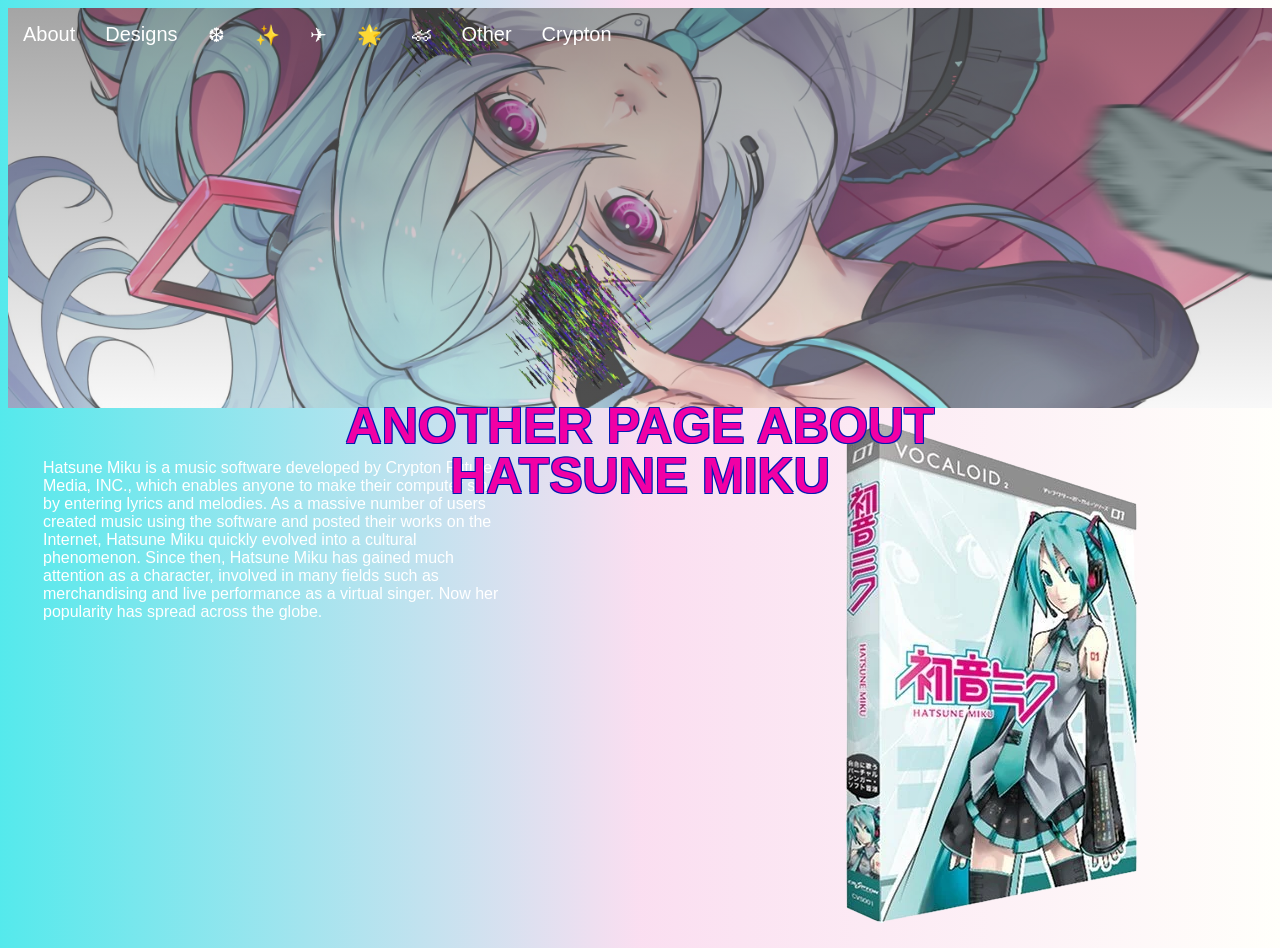
<file: index.html>
<!DOCTYPE html>

    <head>
        <meta charset="UTF-8">
        <meta name="viewport" content="width=device-width, initial-scale=1.0">
        <title>Miku My Beloved</title>
        <link rel="stylesheet" href="miku-styling.css">
    </head>
    
    <body> 
        <nav class="navbar">
                <ul>
                    <li><a href="index.html">About</a></li>
                    <li><a href="Designs.html">Designs</a></li>
                    <li><a href="SnowMiku.html">&#10054</a></li>
                    <li><a href="MagicalM.html">&#10024</a></li>
                    <li><a href="Expo.html">&#9992</a></li>
                    <li><a href="stars.html">&#127775</a></li>
                    <li><a href="racing.html">&#127950</a></li>
                    <li><a href="other.html">Other</a></li>
                    <li><a href="https://ec.crypton.co.jp/pages/prod/virtualsinger/cv01_us">Crypton</a></li>
                </ul>
            </nav>
        <main>
            <div class="hero-image">
                <div class="hero-text">
                    <h1> Another Page About Hatsune Miku</h1>
                </div>
            </div>

            

            
            

            <img class="wrap-left" src="images/cfm_box.webp" alt="box" width="500px" height="auto">
            <div class="headerstyle1">
                <p> Hatsune Miku is a music software developed by Crypton Future Media, INC., 
                    which enables anyone to make their computer sing by entering lyrics and melodies. 
                    As a massive number of users created music using the software and posted their works on the Internet, 
                    Hatsune Miku quickly evolved into a cultural phenomenon. 
                    Since then, Hatsune Miku has gained much attention as a character, 
                    involved in many fields such as merchandising and live performance as a virtual singer. 
                    Now her popularity has spread across the globe.</p>
            </div>
            <div>
            </div>
        </main>
    </body>
</file>
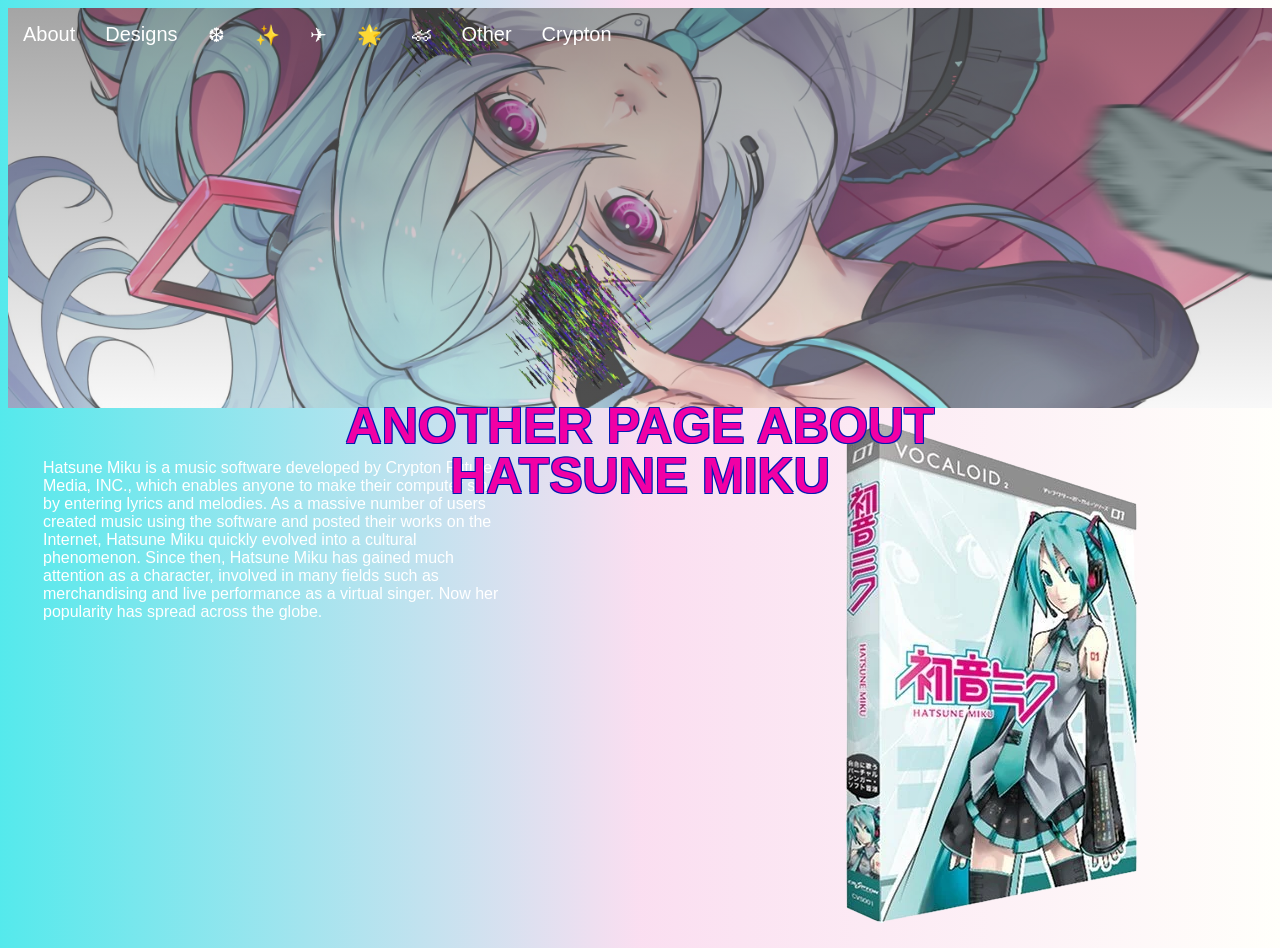
<file: About.html>
<!DOCTYPE html>

    <head>
        <meta charset="UTF-8">
        <meta name="viewport" content="width=device-width, initial-scale=1.0">
        <title>Miku My Beloved</title>
        <link rel="stylesheet" href="miku-styling.css">
    </head>
    
    <body> 
        <nav class="navbar">
                <ul>
                    <li><a href="About.html">About</a></li>
                    <li><a href="Designs.html">Designs</a></li>
                    <li><a href="SnowMiku.html">&#10054</a></li>
                    <li><a href="MagicalM.html">&#10024</a></li>
                    <li><a href="Expo.html">&#9992</a></li>
                    <li><a href="stars.html">&#127775</a></li>
                    <li><a href="racing.html">&#127950</a></li>
                    <li><a href="other.html">Other</a></li>
                    <li><a href="https://ec.crypton.co.jp/pages/prod/virtualsinger/cv01_us">Crypton</a></li>
                </ul>
            </nav>
        <main>
            <div class="hero-image">
                <div class="hero-text">
                    <h1> Another Page About Hatsune Miku</h1>
                </div>
            </div>

            

            
            

            <img class="wrap-left" src="images/cfm_box.webp" alt="box" width="500px" height="auto">
            <div class="headerstyle1">
                <p> Hatsune Miku is a music software developed by Crypton Future Media, INC., 
                    which enables anyone to make their computer sing by entering lyrics and melodies. 
                    As a massive number of users created music using the software and posted their works on the Internet, 
                    Hatsune Miku quickly evolved into a cultural phenomenon. 
                    Since then, Hatsune Miku has gained much attention as a character, 
                    involved in many fields such as merchandising and live performance as a virtual singer. 
                    Now her popularity has spread across the globe.</p>
            </div>
            <div>
            </div>
        </main>
    </body>
</file>
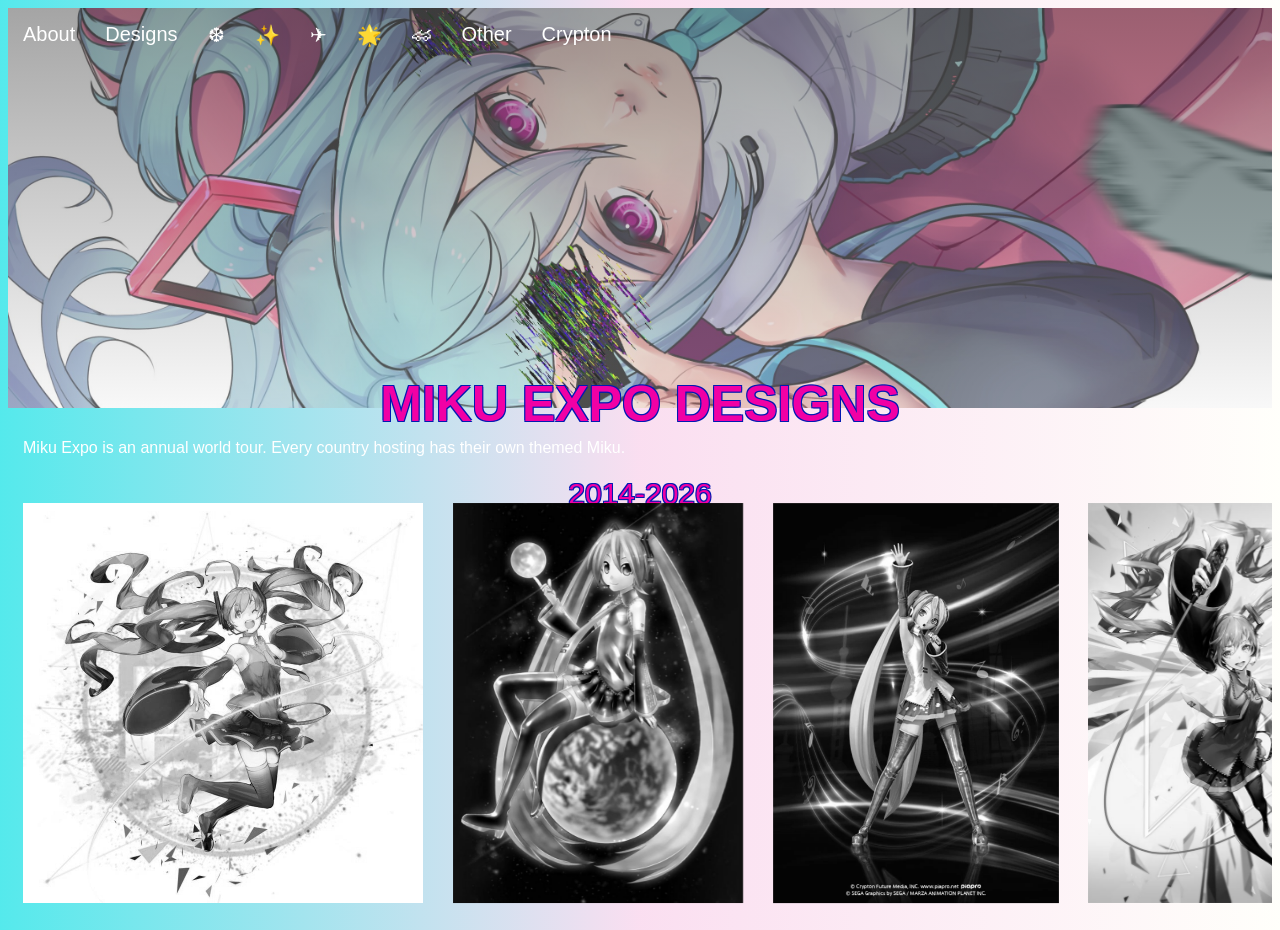
<file: Expo.html>
<!DOCTYPE html>

    <head>
        <meta charset="UTF-8">
        <meta name="viewport" content="width=device-width, initial-scale=1.0">
        <title>Miku My Beloved</title>
        <link rel="stylesheet" href="miku-styling.css">
    </head>
    
    <body> 
        <nav class="navbar">
                <ul>
                    <li><a href="index.html">About</a></li>
                    <li><a href="Designs.html">Designs</a></li>
                    <li><a href="SnowMiku.html">&#10054</a></li>
                    <li><a href="MagicalM.html">&#10024</a></li>
                    <li><a href="Expo.html">&#9992</a></li>
                    <li><a href="stars.html">&#127775</a></li>
                    <li><a href="racing.html">&#127950</a></li>
                    <li><a href="other.html">Other</a></li>
                    <li><a href="https://ec.crypton.co.jp/pages/prod/virtualsinger/cv01_us">Crypton</a></li>
                </ul>
            </nav>
        <main>
            <div class="hero-image">
                <div class="hero-text">
                    <h1>Miku Expo Designs</h1>
                    <p>2014-2026</p>
                </div>
            </div>

            

           

            <p>Miku Expo is an annual world tour. Every country hosting has their own themed Miku.</p>

            <div class="scroll-container">
                <figure class="image-container caption-effect">
            <img src="images/mex/mex_2014.jpg" alt="mex 2014" class="interactive-element">
                <figcaption class="caption">2014, USA, </figcaption>
                </figure>
                <figure class="image-container caption-effect">
            <img src="images/mex/mex_indo_2014.jpg" alt="mex indonnesia 2014" class="interactive-element">
                <figcaption class="caption">2014, Indonnesia, illustrated by KEI</figcaption>
                </figure>
                <figure class="image-container caption-effect">
            <img src="images/mex/mex_2015.webp" alt="mex 2015" class="interactive-element">
                <figcaption class="caption">2015, Shanghai, China</figcaption>
                </figure>
                <figure class="image-container caption-effect">
            <img src="images/mex/mex_2016.jpg" alt="mex 2016" class="interactive-element">
                <figcaption class="caption">2016, North America, illustrated by Neco</figcaption>
                </figure>
                <figure class="image-container caption-effect">
            <img src="images/mex/mex_taiwan_2016.jpg" alt="taiwan 2016" class="interactive-element">
                <figcaption class="caption">2016, Taiwan, illustrated by BEEK</figcaption>
                </figure>
                <figure class="image-container caption-effect">
            <img src="images/mex/mex_china_2016.jpg" alt="mex china 2016" class="interactive-element">
                <figcaption class="caption">2016, China, illustrated by Saberii</figcaption>
                </figure>
                <figure class="image-container caption-effect">
            <img src="images/mex/mex_2017.jpg" alt="mex 2017" class="interactive-element">
                <figcaption class="caption">2017, Malaysia, illustrated by FeiGiap</figcaption>
                </figure>
                <figure class="image-container caption-effect">
            <img src="images/mex/mex_us_2018.webp" alt="mex usa 2018" class="interactive-element">
                <figcaption class="caption">2018, North America, illustrated by JohnSu</figcaption>
                </figure>
                <figure class="image-container caption-effect">
            <img src="images/mex/mex_taiwon_2019.jpg" alt="mex taiwan 2019" class="interactive-element">
                <figcaption class="caption">2019, Taiwan, illustrated by Ordan</figcaption>
                </figure>
                <figure class="image-container caption-effect">
            <img src="images/mex/mex_us_2020.jpg" alt="mex 2020" class="interactive-element">
                <figcaption class="caption">2020, North America, art by Watase Syino</figcaption>
                </figure>
                <figure class="image-container caption-effect">
            <img src="images/mex/mex_eu_2020.jpg" alt="mex 2020 eu" class="interactive-element">
                <figcaption class="caption">2020, Europe, illustrated by POKIMari</figcaption>
                </figure>
                <figure class="image-container caption-effect">
            <img src="images/mex/mex_2021.webp" alt="mex 2021" class="interactive-element">
                <figcaption class="caption">2021, Online, illustrated by Ryota</figcaption>
                </figure>
                <figure class="image-container caption-effect">
            <img src="images/mex/mex_2022.webp" alt="mex 2022" class="interactive-element">
                <figcaption class="caption">2022, Online, illustrated by Zambiie</figcaption>
                </figure>
                <figure class="image-container caption-effect">
            <img src="images/mex/mex_2023.webp" alt="mex 2023" class="interactive-element">
                <figcaption class="caption">2023, VR experience, illustrated by Bukurote</figcaption>
                </figure>
                <figure class="image-container caption-effect">
            <img src="images/mex/mex_us_2024.webp" alt="mex us 2024" class="interactive-element">
                <figcaption class="caption">2024, North America, illustrated by HataHiro</figcaption>
                </figure>
                <figure class="image-container caption-effect">
            <img src="images/mex/mex_eu_2024.webp" alt="mex eu 2024" class="interactive-element">
                <figcaption class="caption">2024, Europe, illustrated by Zain</figcaption>
                </figure>
                <figure class="image-container caption-effect">
            <img src="images/mex/mex_aus_2024.webp" alt="mex aus 2024" class="interactive-element">
                <figcaption class="caption">2024, Australia, illustrated by Namie</figcaption>
                </figure>
                <figure class="image-container caption-effect">
            <img src="images/mex/mex_10_anni_2024.jpg" alt="mex anni" class="interactive-element">
                <figcaption class="caption">2024, 10th anniversary promo art, illustrated by Iwato</figcaption>
                </figure>
                <figure class="image-container caption-effect">
            <img src="images/mex/mex_asia_2025.webp" alt="mex asia 2025" class="interactive-element">
                <figcaption class="caption">2025, Asia, illustrated by Ritao</figcaption>
                </figure>
                <figure class="image-container caption-effect">
            <img src="images/mex/mex_2026.webp" alt="mex 2026" class="interactive-element">
                <figcaption class="caption">2026, North America, illustrated by Yon</figcaption>
                </figure>
                <figure class="image-container caption-effect">
            <img src="images/mex/mex_eu_2026.webp" alt="mex mex_eu_2026" class="interactive-element">
                <figcaption class="caption">2026, Europe, illustrated by Suzunosuke</figcaption>
                </figure>
            </div>
        </main>
    </body>
</file>
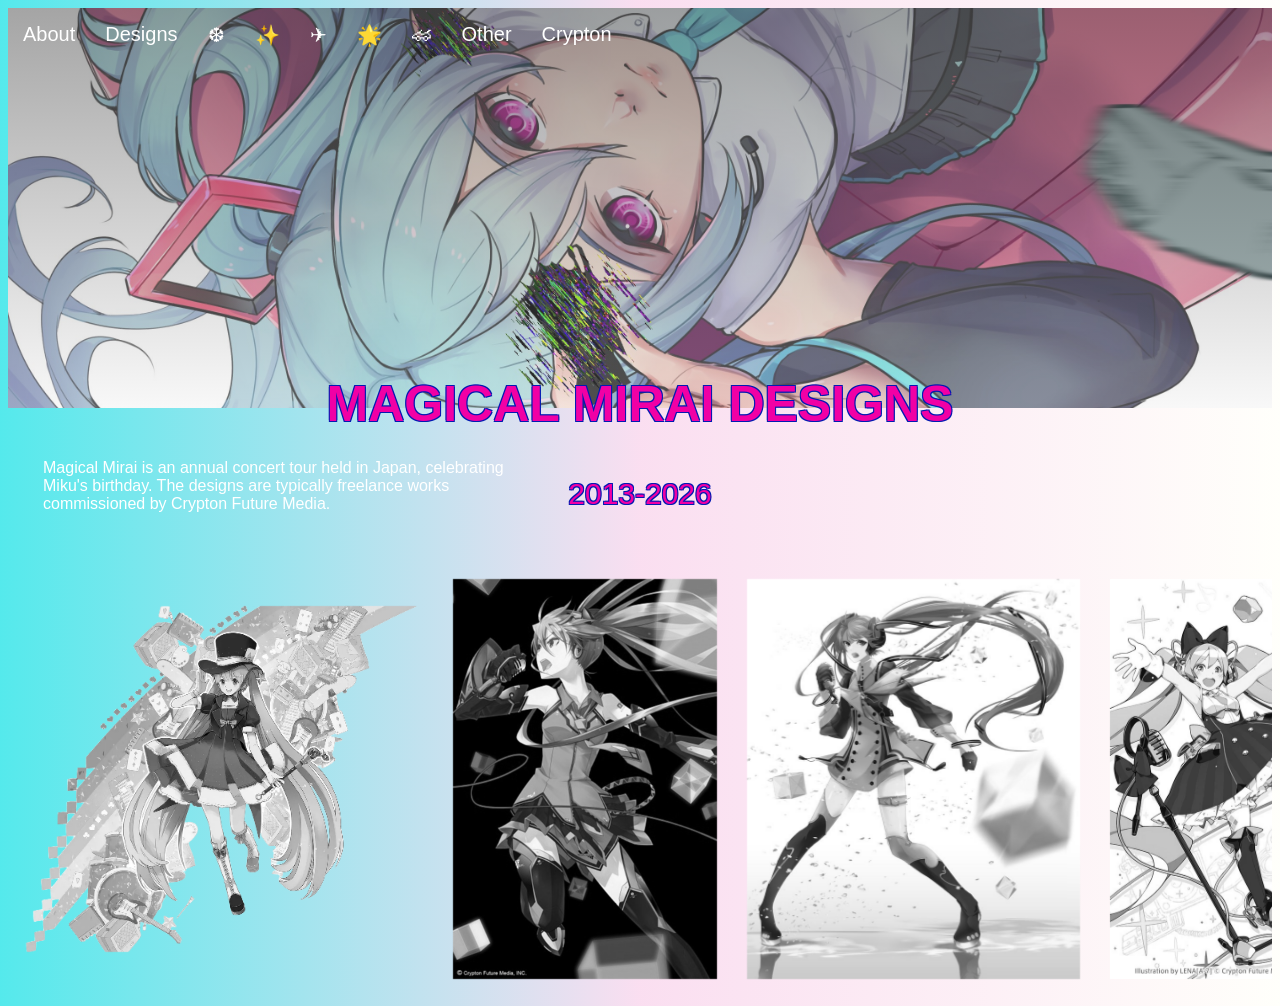
<file: MagicalM.html>
<!DOCTYPE html>

    <head>
        <meta charset="UTF-8">
        <meta name="viewport" content="width=device-width, initial-scale=1.0">
        <title>Miku My Beloved</title>
        <link rel="stylesheet" href="miku-styling.css">
    </head>
    
    <body> 
        <nav class="navbar">
                <ul>
                    <li><a href="index.html">About</a></li>
                    <li><a href="Designs.html">Designs</a></li>
                    <li><a href="SnowMiku.html">&#10054</a></li>
                    <li><a href="MagicalM.html">&#10024</a></li>
                    <li><a href="Expo.html">&#9992</a></li>
                    <li><a href="stars.html">&#127775</a></li>
                    <li><a href="racing.html">&#127950</a></li>
                    <li><a href="other.html">Other</a></li>
                    <li><a href="https://ec.crypton.co.jp/pages/prod/virtualsinger/cv01_us">Crypton</a></li>
                </ul>
            </nav>
        <main>
            <div class="hero-image">
                <div class="hero-text">
                    <h1>Magical Mirai Designs</h1>
                    <p>2013-2026</p>
                </div>
            </div>

            

            
          
            <div class="headerstyle1">

                <p>Magical Mirai is an annual concert tour held in Japan, celebrating Miku's birthday.
                    The designs are typically freelance works commissioned by Crypton Future Media.
                </p>  
            </div>
            <div class="scroll-container">
                <figure class="image-container caption-effect">
            <img src="images/magical mirai/mm_2013.webp" alt="mm 2013" class="interactive-element">
                <figcaption class="caption">2013, designed by CHRIS</figcaption>
                </figure>
                <figure class="image-container caption-effect">
            <img src="images/magical mirai/mm_2014.jpg" alt="mm 2014" class="interactive-element">
                <figcaption class="caption">2014, designed by monq</figcaption>
                </figure>
                <figure class="image-container caption-effect">
            <img src="images/magical mirai/mm_2015.jpg" alt="mm 2015" class="interactive-element">
                <figcaption class="caption">2015, designed by hoshima and shikimi</figcaption>
                </figure>
                <figure class="image-container caption-effect">
            <img src="images/magical mirai/mm_2016.webp" alt="mm 2016" class="interactive-element">
                <figcaption class="caption">2016, designed by LENA-A7</figcaption>
                </figure>
                <figure class="image-container caption-effect">
            <img src="images/magical mirai/mm_2017.webp" alt="mm 2017" class="interactive-element">
                <figcaption class="caption">2017, designed by iXima</figcaption>
                </figure>
                <figure class="image-container caption-effect">
            <img src="images/magical mirai/mm_2018.png" alt="mm 2018" class="interactive-element">
                <figcaption class="caption">2018, designed by Mika Pikazo</figcaption>
                </figure>
                <figure class="image-container caption-effect">
            <img src="images/magical mirai/mm_2019.jpg" alt="mm 2019" class="interactive-element">
                <figcaption class="caption">2019, designed by ni02</figcaption>
                </figure>
                <figure class="image-container caption-effect">
            <img src="images/magical mirai/mm_2020.webp" alt="mm 2020" class="interactive-element">
                <figcaption class="caption">2020, designed by Fuzichoko</figcaption>
                </figure>
                <figure class="image-container caption-effect">
            <img src="images/magical mirai/mm_2021.jpg" alt="mm 2021" class="interactive-element">
                <figcaption class="caption">2021, designed by left</figcaption>
                </figure>
                <figure class="image-container caption-effect">
            <img src="images/magical mirai/mm_2022.jpg" alt="mm 2022" class="interactive-element">
                <figcaption class="caption">2022, designed by KEI</figcaption>
                </figure>
                <figure class="image-container caption-effect">
            <img src="images/magical mirai/mm_2023.webp" alt="mm 2023" class="interactive-element">
                <figcaption class="caption">2023, designed by LAM</figcaption>
                </figure>
                <figure class="image-container caption-effect">
            <img src="images/magical mirai/mm_2024.webp" alt="mm 2024" class="interactive-element">
                <figcaption class="caption">2024, designed by Tama</figcaption>
                </figure>
                <figure class="image-container caption-effect">
            <img src="images/magical mirai/mm_2025.webp" alt="mm 2025" class="interactive-element">
                <figcaption class="caption">2025, designed by Tiv</figcaption>
                </figure>
                <figure class="image-container caption-effect">
            <img src="images/magical mirai/mm_2026.webp" alt="mm 2026" class="interactive-element">
                <figcaption class="caption">2026, designed by Wata</figcaption>
                </figure>
            </div>


        </main>
    </body>
</file>
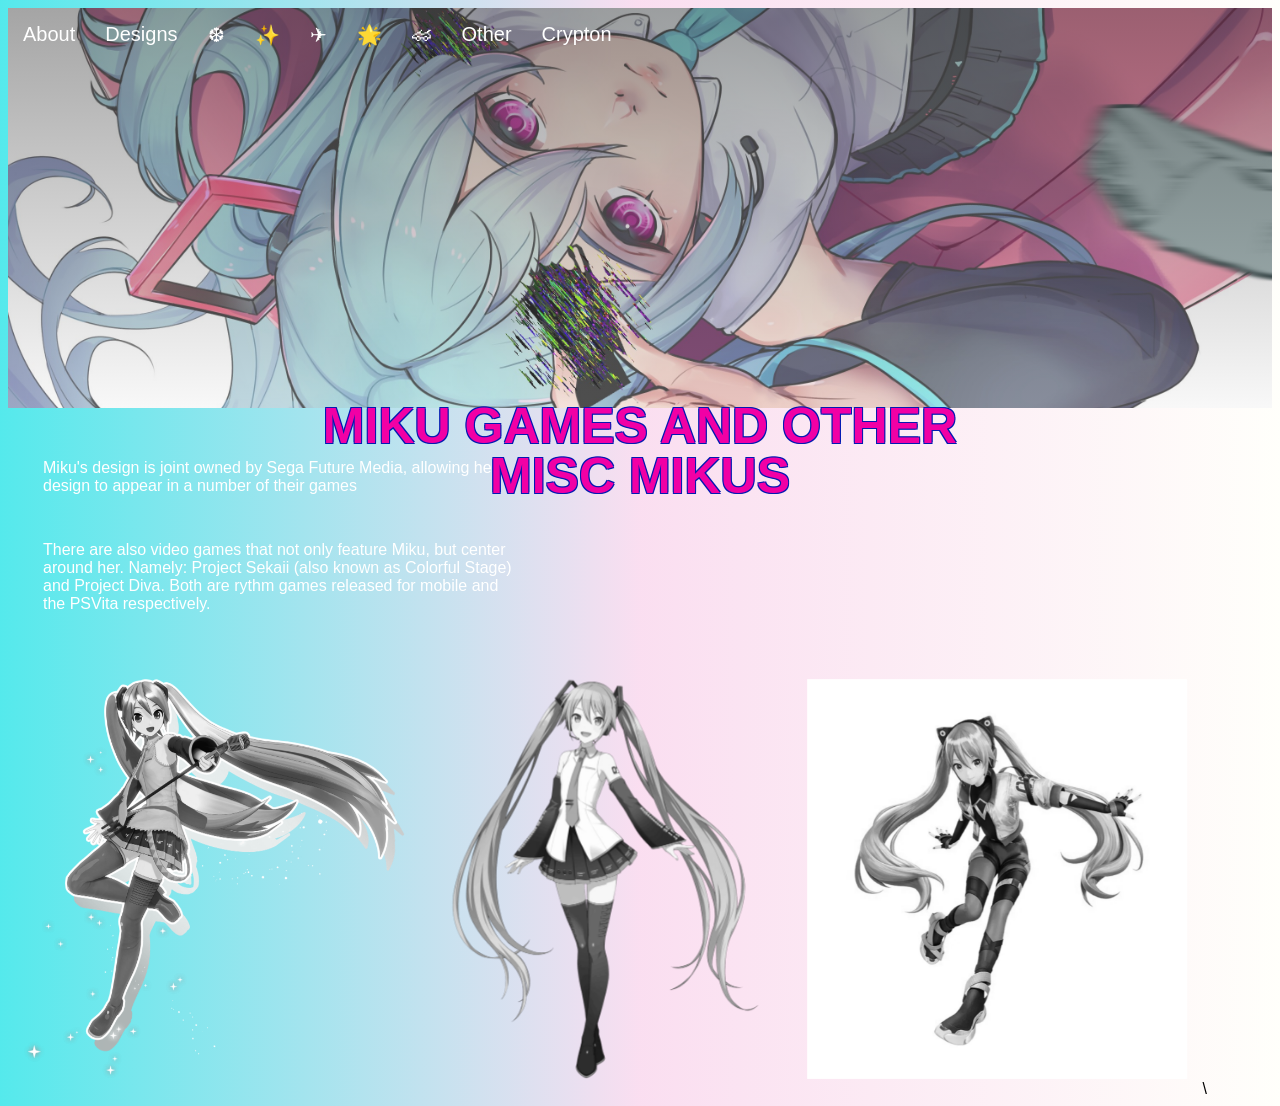
<file: other.html>
<!DOCTYPE html>

    <head>
        <meta charset="UTF-8">
        <meta name="viewport" content="width=device-width, initial-scale=1.0">
        <title>Miku My Beloved</title>
        <link rel="stylesheet" href="miku-styling.css">
    </head>
    
    <body> 
        <nav class="navbar">
                <ul>
                    <li><a href="index.html">About</a></li>
                    <li><a href="Designs.html">Designs</a></li>
                    <li><a href="SnowMiku.html">&#10054</a></li>
                    <li><a href="MagicalM.html">&#10024</a></li>
                    <li><a href="Expo.html">&#9992</a></li>
                    <li><a href="stars.html">&#127775</a></li>
                    <li><a href="racing.html">&#127950</a></li>
                    <li><a href="other.html">Other</a></li>
                    <li><a href="https://ec.crypton.co.jp/pages/prod/virtualsinger/cv01_us">Crypton</a></li>
                </ul>
            </nav>
        <main>
            <div class="hero-image">
                <div class="hero-text">
                    <h1>Miku Games and Other Misc Mikus</h1>
                </div>
            </div>

            

            
            
             <div class="headerstyle1">

            <p>Miku's design is joint owned by Sega Future Media, allowing her design to appear in a number of their games</p>
            <p>There are also video games that not only feature Miku, but center around her. Namely: 
                Project Sekaii (also known as Colorful Stage) and Project Diva. Both are rythm games released
                for mobile and the PSVita respectively.
            </p>
            </div>
            <div class="scroll-container">
                <figure class="image-container caption-effect">
            <img src="images/prjk_diva.webp" alt="1" class="interactive-element">
                <figcaption class="caption">project diva model</figcaption>
                </figure>
                <figure class="image-container caption-effect">
            <img src="images/prjk_sk.webp" alt="2" class="interactive-element">
                <figcaption class="caption">project sekaii:colorful stage</figcaption>
                </figure>
                <figure class="image-container caption-effect">
            <img src="images/sonic_racers.webp" alt="1" class="interactive-element">
                <figcaption class="caption">sonic racers</figcaption>
                </figure>
                <figure class="image-container caption-effect">\
            <img src="images/sakura.webp" alt="sakura" class="interactive-element">
                <figcaption class="caption">Sakura Miku, created by CFM</figcaption>
                </figure>
            </div>


        </main>
    </body>
</file>
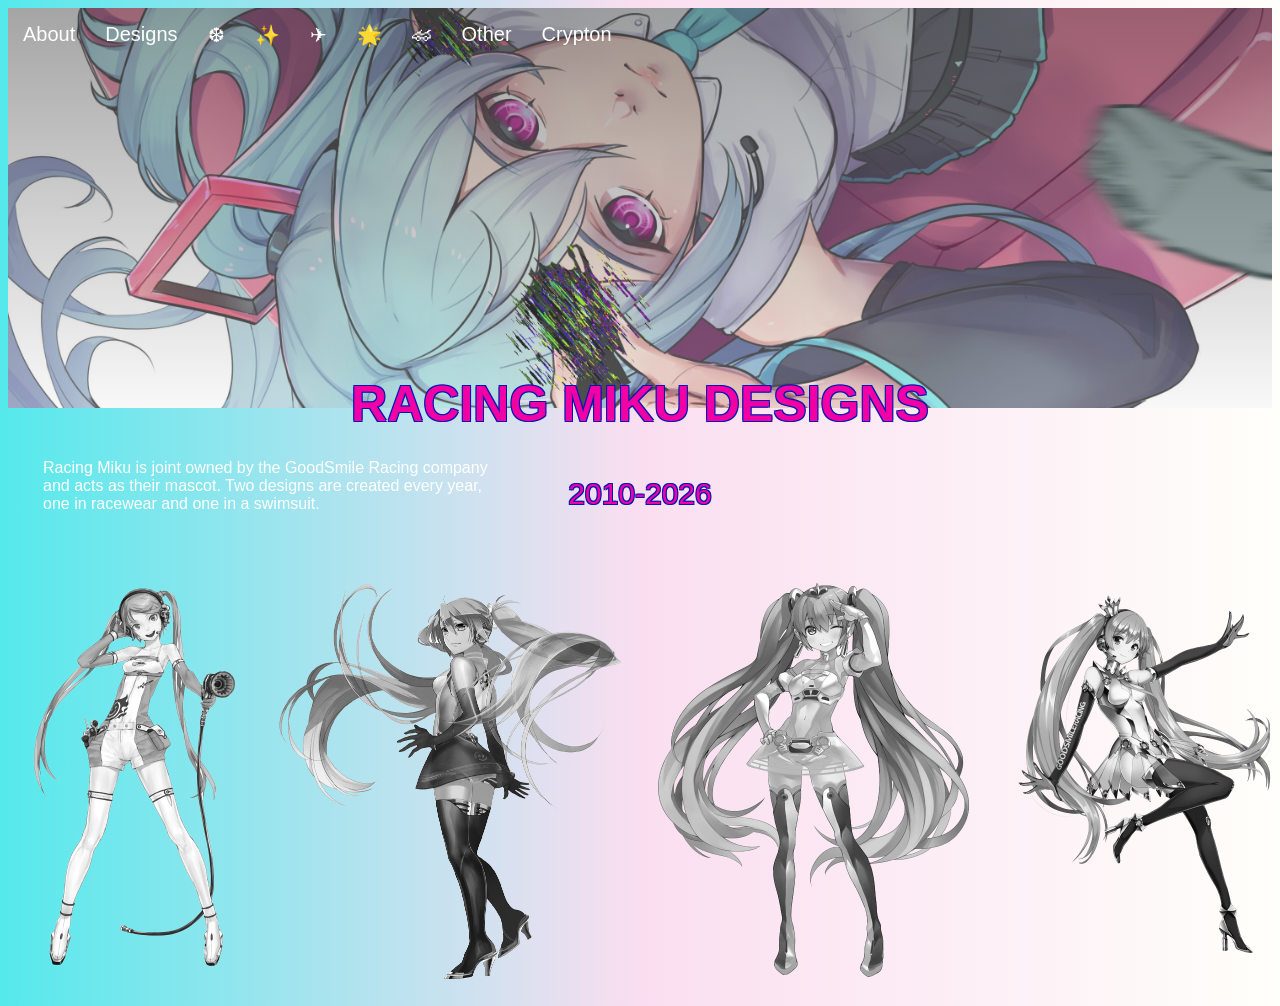
<file: racing.html>
<!DOCTYPE html>

    <head>
        <meta charset="UTF-8">
        <meta name="viewport" content="width=device-width, initial-scale=1.0">
        <title>Miku My Beloved</title>
        <link rel="stylesheet" href="miku-styling.css">
    </head>
    
    <body> 
        <nav class="navbar">
                <ul>
                    <li><a href="index.html">About</a></li>
                    <li><a href="Designs.html">Designs</a></li>
                    <li><a href="SnowMiku.html">&#10054</a></li>
                    <li><a href="MagicalM.html">&#10024</a></li>
                    <li><a href="Expo.html">&#9992</a></li>
                    <li><a href="stars.html">&#127775</a></li>
                    <li><a href="racing.html">&#127950</a></li>
                    <li><a href="other.html">Other</a></li>
                    <li><a href="https://ec.crypton.co.jp/pages/prod/virtualsinger/cv01_us">Crypton</a></li>
                </ul>
            </nav>
        <main>
            <div class="hero-image">
                <div class="hero-text">
                    <h1>Racing Miku Designs</h1>
                    <p>2010-2026</p>
                </div>
            </div>

            

            
            

            <div class="headerstyle1">
                <p>Racing Miku is joint owned by the GoodSmile Racing company and acts as their mascot. Two designs are created every year, one in racewear and one in a swimsuit.
                </p>
            </div>
            <div class="scroll-container">
                <figure class="image-container caption-effect">
            <img src="images/racing/r_2010.png" alt="r 2010" class="interactive-element">
                <figcaption class="caption">
                    <a href="https://www.goodsmileracing.com/en/racingmiku2010/">2010, art by redjuice</a>
                </figcaption>
                </figure>
                <figure class="image-container caption-effect">
            <img src="images/racing/r_2011.png" alt="r 2011" class="interactive-element">
                <figcaption class="caption">
                    <a href="https://www.goodsmileracing.com/en/racingmiku2011/">2011, art by Yuichi Murakami</a>
                </figcaption>
                </figure>
                <figure class="image-container caption-effect">
            <img src="images/racing/r_2012.png" alt="r 2012" class="interactive-element">
                <figcaption class="caption">
                    <a href="https://www.goodsmileracing.com/en/racingmiku2012/">2012, art by Gan</a>
                </figcaption>
                </figure>
                <figure class="image-container caption-effect">
            <img src="images/racing/r_2013.png" alt="r 2013" class="interactive-element">
                <figcaption class="caption">
                    <a href="https://www.goodsmileracing.com/en/racingmiku2013/">2013, art by saitom</a>
                </figcaption>
                </figure>
                <figure class="image-container caption-effect">
            <img src="images/racing/r_2014.png" alt="r 2014" class="interactive-element">
                <figcaption class="caption">
                    <a href="https://www.goodsmileracing.com/en/racingmiku2014/">2014, art by Oguchi</a>
                </figcaption>
                </figure>
                <figure class="image-container caption-effect">
            <img src="images/racing/r_2015.png" alt="r 2015" class="interactive-element">
                <figcaption class="caption">
                    <a href="https://www.goodsmileracing.com/en/racingmiku2015/">2015, art by Taiki</a>
                </figcaption>
                </figure>
                <figure class="image-container caption-effect">
            <img src="images/racing/r_2016.png" alt="r 2016" class="interactive-element">
                <figcaption class="caption">
                    <a href="https://www.goodsmileracing.com/en/racingmiku2016/">2016, art by Mai Yoneyama</a>
                </figcaption>
                </figure>
                <figure class="image-container caption-effect">
            <img src="images/racing/r_2017.png" alt="r 2017" class="interactive-element">
                <figcaption class="caption">
                    <a href="https://www.goodsmileracing.com/en/racingmiku2017/">2017, art by Tony</a>
                </figcaption>
                </figure>
                <figure class="image-container caption-effect">
            <img src="images/racing/r_2018.png" alt="r 2018" class="interactive-element">
                <figcaption class="caption">
                    <a href="https://www.goodsmileracing.com/en/racingmiku2018/">2018, art by Hiro Kanzaki</a>
                </figcaption>
                </figure>
                <figure class="image-container caption-effect">
            <img src="images/racing/r_2019.png" alt="r 2019" class="interactive-element">
                <figcaption class="caption">
                    <a href="https://www.goodsmileracing.com/en/racingmiku2019/">2019, art by AnninDoufu</a>
                </figcaption>
                </figure>
                <figure class="image-container caption-effect">
            <img src="images/racing/r_2020.png" alt="r 2020" class="interactive-element">
                <figcaption class="caption">
                    <a href="https://www.goodsmileracing.com/en/racingmiku2020/">2020, art by LEN[A-7]</a>
                </figcaption>
                </figure>
                <figure class="image-container caption-effect">
            <img src="images/racing/r_2021.png" alt="r 2021" class="interactive-element">
                <figcaption class="caption">
                    <a href="https://www.goodsmileracing.com/en/racingmiku2021/">2021, art by En Morikura</a>
                </figcaption>
                </figure>
                <figure class="image-container caption-effect">
            <img src="images/racing/r_2022.png" alt="r 2022" class="interactive-element">
                <figcaption class="caption">
                    <a href="https://www.goodsmileracing.com/en/racingmiku2022/">2022, art by neco</a>
                </figcaption>
                </figure>
                <figure class="image-container caption-effect">
            <img src="images/racing/r_2023.png" alt="r 2023" class="interactive-element">
                <figcaption class="caption">
                    <a href="https://www.goodsmileracing.com/en/racingmiku2023/">2023, art by ToriDamamono</a>
                </figcaption>
                </figure>
                <figure class="image-container caption-effect">
            <img src="images/racing/r_2024.png" alt="r 2024" class="interactive-element">
                <figcaption class="caption">
                    <a href="https://www.goodsmileracing.com/en/racingmiku2024/">2024, art by Mogumo</a>
                </figcaption>
                </figure>
                <figure class="image-container caption-effect">
            <img src="images/racing/r_2025.png" alt="r 2025" class="interactive-element">
                <figcaption class="caption">
                    <a href="https://www.goodsmileracing.com/en/racingmiku2025/">2025, art by KEI MOCHIZUKI</a>
                </figcaption>
                </figure>
                <figure class="image-container caption-effect">
            <img src="images/racing/r_2026.png" alt="r 2026" class="interactive-element">
                <figcaption class="caption">
                    <a href="https://www.goodsmileracing.com/en/racingmiku2026/">2026, art by Kuroboshi Kouhaku</a>
                </figcaption>
                </figure>
            </div>


        </main>
    </body>
</file>
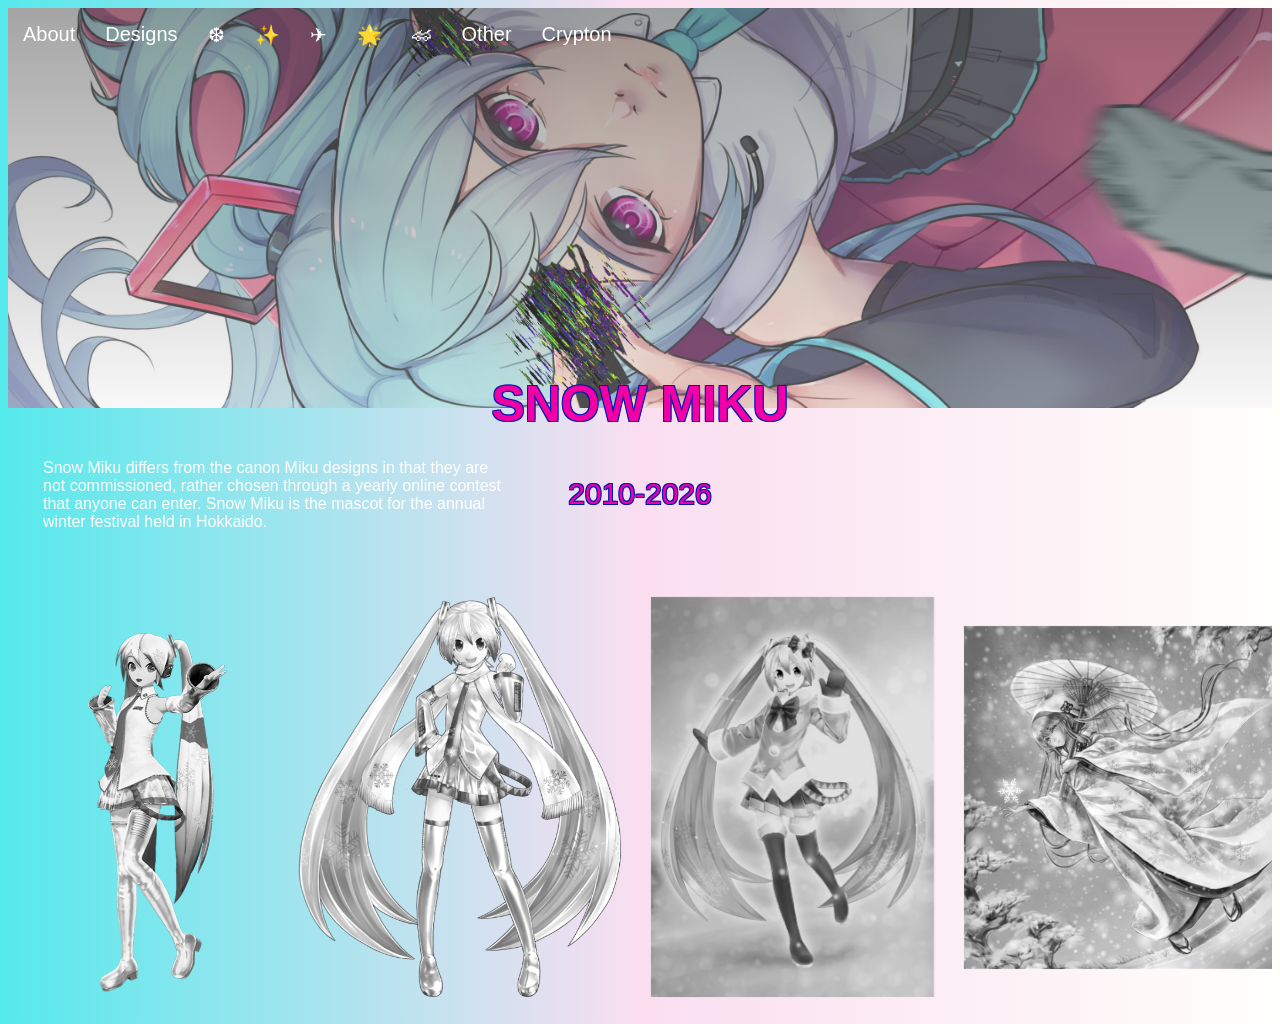
<file: SnowMiku.html>
<!DOCTYPE html>

    <head>
        <meta charset="UTF-8">
        <meta name="viewport" content="width=device-width, initial-scale=1.0">
        <title>Miku My Beloved</title>
        <link rel="stylesheet" href="miku-styling.css">
    </head>
    
    <body> 
        <nav class="navbar">
                <ul>
                    <li><a href="index.html">About</a></li>
                    <li><a href="Designs.html">Designs</a></li>
                    <li><a href="SnowMiku.html">&#10054</a></li>
                    <li><a href="MagicalM.html">&#10024</a></li>
                    <li><a href="Expo.html">&#9992</a></li>
                    <li><a href="stars.html">&#127775</a></li>
                    <li><a href="racing.html">&#127950</a></li>
                    <li><a href="other.html">Other</a></li>
                    <li><a href="https://ec.crypton.co.jp/pages/prod/virtualsinger/cv01_us">Crypton</a></li>
                </ul>
            </nav>
        <main>
            <div class="hero-image">
                <div class="hero-text">
                    <h1>Snow Miku</h1>
                    <p>2010-2026</p>
                </div>
            </div>

            

            <div class="headerstyle1">

                <p>Snow Miku differs from the canon Miku designs in that they are not commissioned, 
                    rather chosen through a yearly online contest that anyone can enter. Snow Miku is the mascot for the annual winter festival held in Hokkaido.</p>
            </div>
                <div class="scroll-container">
                <figure class="image-container caption-effect"> 
            <img src="images/snow mikus/Snow_Miku_2010.webp" alt="2010" class="interactive-element">
                <figcaption class="caption">2010, designed by KEI</figcaption>
                </figure>
                <figure class="image-container caption-effect"> 
            <img src="images/snow mikus/snowmiku_2011.png" alt="2011" class="interactive-element">
                <figcaption class="caption">2011, designed by KEI</figcaption>
                </figure>
                <figure class="image-container caption-effect"> 
            <img src="images/snow mikus/official_2012.jpg" alt="2012" class="interactive-element">
                <figcaption class="caption">
                    <a href="https://piapro.jp/t/Broe">2012</a>
                </figcaption>
                </figure>
                <figure class="image-container caption-effect"> 
            <img src="images/snow mikus/official_2013.jpg" alt="2013" class="interactive-element">
                <figcaption class="caption">
                    <a href="https://piapro.jp/t/XSGC">2013</a>
                </figcaption>
                </figure>
                <figure class="image-container caption-effect"> 
            <img src="images/snow mikus/official_2014.jpg" alt="2014" class="interactive-element">
                <figcaption class="caption">
                    <a href="https://a.storyblok.com/f/178900/538x500/a9a3b1b7fb/3f8bee6f74f9c3158ffb45a9ba2002191368865438_full.jpg/m/539x500">2014</a>
                </figcaption>
                </figure>
                <figure class="image-container caption-effect"> 
            <img src="images/snow mikus/official_2015.jpg" alt="2015" class="interactive-element">
                <figcaption class="caption">
                    <a href="https://snowmiku.com/2015/images/history_2015miku.jpg?miku">2015</a>
                </figcaption>
                </figure>
                <figure class="image-container caption-effect"> 
            <img src="images/snow mikus/official_2016.jpg" alt="2016" class="interactive-element">
                <figcaption class="caption">
                    <a href="https://snowmiku.com/2016/images/result_snowmiku2016.jpg">2016</a>
                </figcaption>
                </figure>
                <figure class="image-container caption-effect"> 
            <img src="images/snow mikus/official_2017.jpg" alt="2017" class="interactive-element">
                <figcaption class="caption">
                    <a href="https://snowmiku.com/2017/images/info_2017yukimiku.jpg">2017</a>
                </figcaption>
                </figure>
                <figure class="image-container caption-effect">
            <img src="images/snow mikus/official_2018.jpg" alt="2018" class="interactive-element">
                <figcaption class="caption">
                    <a href="https://snowmiku.com/2018/images/info_design.jpg">2018</a>
                </figcaption>
                </figure>
                <figure class="image-container caption-effect">
            <img src="images/snow mikus/official_2019.jpg" alt="2019" class="interactive-element">
                <figcaption class="caption">
                    <a href="https://snowmiku.com/2019/images/sm2019_design.jpg">2019</a>
                </figcaption>
                </figure>
                <figure class="image-container caption-effect">
            <img src="images/snow mikus/official_2020.jpg" alt="2020" class="interactive-element">
                <figcaption class="caption">
                    <a href="https://snowmiku.com/2020/images/info/snowmiku/sm2020_design.jpg">2020</a>
                </figcaption>
                </figure>
                <figure class="image-container caption-effect">
            <img src="images/snow mikus/official_2021.jpg" alt="2021" class="interactive-element">
                <figcaption class="caption">
                    <a href="https://snowmiku.com/2021/images/info/snowmiku/design.jpg">2021</a>
                </figcaption>
                </figure>
                <figure class="image-container caption-effect">
            <img src="images/snow mikus/official_2022.jpg" alt="2022" class="interactive-element">
                <figcaption class="caption">
                    <a href="https://snowmiku.com/2022/images/info/snowmiku/design_2022.jpg">2022</a>
                </figcaption>
                </figure>
                <figure class="image-container caption-effect">
            <img src="images/snow mikus/official_2023.jpg" alt="2023" class="interactive-element">
                <figcaption class="caption">
                    <a href="https://snowmiku.com/2023/images/info/snowmiku/design_2023.jpg">2023</a>
                </figcaption>
                </figure>
                <figure class="image-container caption-effect">
            <img src="images/snow mikus/official_2024.jpg" alt="2024" class="interactive-element">
                <figcaption class="caption">
                    <a href="https://piapro.jp/t/H6zW">2024</a>
                </figcaption>
                </figure>
                <figure class="image-container caption-effect">
            <img src="images/snow mikus/official_2025.webp" alt="2025" class="interactive-element">
                <figcaption class="caption">
                    <a href="https://piapro.jp/t/qyUN">2025</a>
                </figcaption>
                </figure>
                <figure class="image-container caption-effect">
            <img src="images/snow mikus/official_2026.jpg" alt="2026" class="interactive-element">
                <figcaption class="caption">
                    <a href="https://piapro.jp/t/wKbd">2026</a>
                </figcaption>
                </figure>
            </div>


        </main>
    </body>
</file>
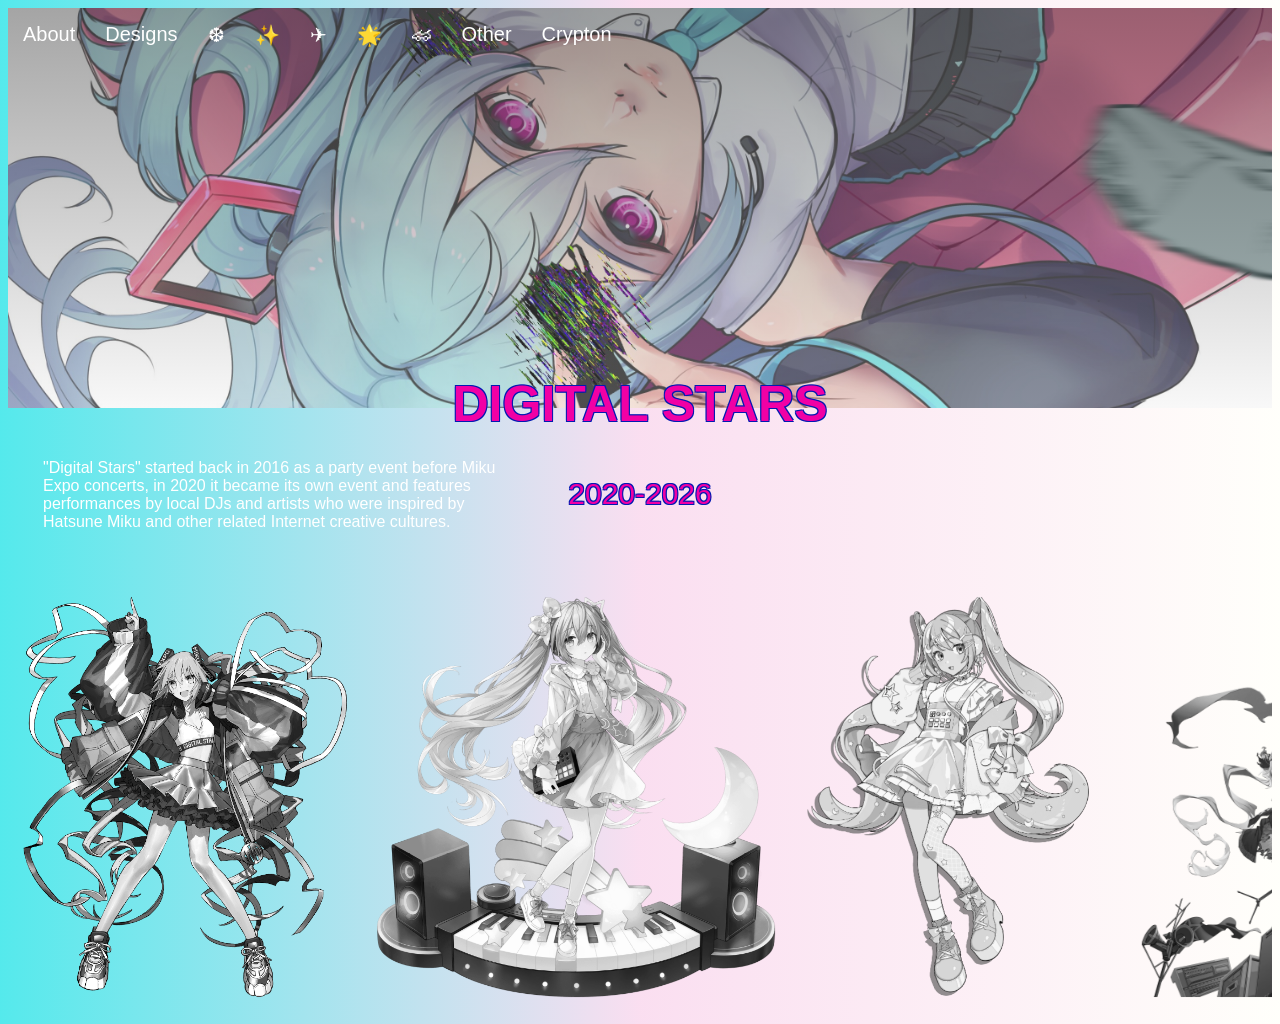
<file: stars.html>
<!DOCTYPE html>

    <head>
        <meta charset="UTF-8">
        <meta name="viewport" content="width=device-width, initial-scale=1.0">
        <title>Miku My Beloved</title>
        <link rel="stylesheet" href="miku-styling.css">
    </head>
    
    <body> 
        <nav class="navbar">
                <ul>
                    <li><a href="index.html">About</a></li>
                    <li><a href="Designs.html">Designs</a></li>
                    <li><a href="SnowMiku.html">&#10054</a></li>
                    <li><a href="MagicalM.html">&#10024</a></li>
                    <li><a href="Expo.html">&#9992</a></li>
                    <li><a href="stars.html">&#127775</a></li>
                    <li><a href="racing.html">&#127950</a></li>
                    <li><a href="other.html">Other</a></li>
                    <li><a href="https://ec.crypton.co.jp/pages/prod/virtualsinger/cv01_us">Crypton</a></li>
                </ul>
            </nav>
        <main>
            <div class="hero-image">
                <div class="hero-text">
                    <h1> Digital Stars </h1>
                    <p>2020-2026</p>
                </div>
            </div>

            

            <div class="headerstyle1">
            
                <p>"Digital Stars" started back in 2016 as a party event before Miku Expo concerts, in 2020
                    it became its own event and features performances 
                    by local DJs and artists who were inspired by Hatsune Miku and other related Internet creative cultures.
                </p>
            </div>

            <div class="scroll-container">
                <figure class="image-container caption-effect">
            <img src="images/digistars/ds_2020.png" alt="ds2020" class="interactive-element">
                <figcaption class="caption">
                    <a href="https://piapro.net/digitalstars2020/index_en.html">2020, illustrated by rcowada</a>
                </figcaption>
                </figure>
                <figure class="image-container caption-effect">
            <img src="images/digistars/ds_2021.png" alt="ds_2021" class="interactive-element">
                <figcaption class="caption">
                    <a href="https://digitalstars.club/hmds21/index_en.html">2021, illustrated by Tsunako</a>
                </figcaption>
                </figure>
                <figure class="image-container caption-effect">
            <img src="images/digistars/ds_2021_online.png" alt="ds_2021 on" class="interactive-element">
                <figcaption class="caption">
                    <a href="https://digitalstars.club/dsmg21/index_en.html">2021, online event, art by nou</a>
                </figcaption>
                </figure>
                <figure class="image-container caption-effect">
            <img src="images/digistars/ds_2022.png" alt="ds_2022" class="interactive-element">
                <figcaption class="caption">
                    <a href="https://digitalstars.club/hmds22/index_en.html">2022, art by HxxG</a>
                </figcaption>
                </figure>
                <figure class="image-container caption-effect">
            <img src="images/digistars/ds_2023.png" alt="ds_2023" class="interactive-element">
                <figcaption class="caption">
                    <a href="https://digitalstars.club/hmds23/index_en.html">2023, art by Sai Izumi</a>
                </figcaption>
                </figure>
                <figure class="image-container caption-effect">
            <img src="images/digistars/ds_2024.webp" alt="ds_2024" class="interactive-element">
                <figcaption class="caption">
                    <a href="https://digitalstars.club/hmds24/index_en.html">2024, art by BUNBUN</a>
                </figcaption>
                </figure>
                <figure class="image-container caption-effect">
            <img src="images/digistars/ds_2025.webp" alt="ds_2025" class="interactive-element">
                <figcaption class="caption">
                    <a href="https://digitalstars.club/hmds25/index_en.html">2025, art by lack</a>
                </figcaption>
                </figure>
                <figure class="image-container caption-effect">
            <img src="images/digistars/ds_2026.jpg" alt="ds_2026" class="interactive-element">
                <figcaption class="caption">2026, illustrated by koharayuyu</figcaption>
                </figure>
            </div>
            
            
        </main>
    </body>
</file>
<file: miku-styling.css>
body{
  background: #8cf8fa;
  background: linear-gradient(90deg,rgba(67, 231, 234, 0.906) 0%, rgba(242, 165, 215, 0.363) 50%, rgba(255, 255, 245, 0.443) 100%);
}


.navbar ul{
  list-style-type: none;
  background-color: rgba(127, 255, 212, 0.724);
  padding: 0px;
  margin: 0;
}

.navbar a{
  color: white;
  text-decoration: none;
  padding: 15px;
  display: block;
  text-align: center;
  font-size: 20px;

}

.navbar a:hover{
  background-color: aqua;

}
.navbar li{
  float: left;
}
.hero-image{
  
  background-image:linear-gradient(rgba(75, 75, 75, 0.5), rgba(219, 219, 219, 0.187)), url("images/blade.JPG");

  /* Set a specific height */
  height: 400px;
  background-position: center;
  background-size: cover;
  padding: none;
  margin: none;
}

.snow-hero-image{
  
  background-image:linear-gradient(rgba(75, 75, 75, 0.5), rgba(219, 219, 219, 0.187)), url("images/visual_miku.webp");

  /* Set a specific height */
  height: 400px;
  background-position: top;
  background-size: cover;
  padding: none;
  margin: none;
}
.hero-text {
  
  text-align: center;
  position: absolute;
  top: 50%;
  left: 50%;
  transform: translate(-50%, -50%);
  color: rgb(241, 0, 165);
  text-shadow: -1px -1px 0 #031ab2, 1px -1px 0 #031ab2, -1px 1px 0 #031ab2, 1px 1px 0 #031ab2;
}

.hero-text h1{
  font-family: Arial, Helvetica, sans-serif;
  font-size: 50px;
  font-weight: bolder;
  text-transform: uppercase;
  line-height: 1;
  
}

.hero-text p{
  font-family: Arial, Helvetica, sans-serif;
  font-size: 30px;
  color: rgb(241, 0, 165);
}


body{
  background-color: #ffffff;
  font-family: Arial, Helvetica, sans-serif;
  background-size: 100% 100%;
  padding: none;

}

p{
  color: #ffffff;
  padding: 15px;
}

.headerstyle1{
  border: 2px transparent;
  padding: 20px; 
  width: 500px;

}
.bannerimage {
  width: 100%;
  background-image: url(images/img_illust_mikuv6_eyes.PNG);
  height: 240px;
  background-color: rgb(194, 253, 255);
  background-position: left;
}

.scroll-container {
  display: flex;
  background-color:transparent;
  overflow-y: hidden;

  white-space: nowrap;
  padding: none;
  display: flex;
  align-items: center;
  
}

@keyframes scrolling{
   0% {
      transform: translateX(0);
    }
    100% {
      transform: translateX(-1000%);
      
    }
  }

.scroll-container img {
    max-height:400px;
    max-width:400px;
    height:auto;
    width:auto;
    transition: 700ms cubic-bezier(0.075, 0.02, 0.165, 1);
    transform-origin: center;
    
    
}

.wrap-left {
    float: right;        /* Pushes image to the left */
    margin-right: 15px; /* Adds space so text doesn't touch the image */
    margin-bottom: 10px;
  }

  img {    
    padding: 15px;
    
  }   

  a{
    color: aliceblue;
  }

  a:hover{
    background-color: rgb(240, 176, 240);
  }


/* Basic hover effect */
.interactive-element {
  width: 100%;
  height: 100%;
  object-fit: cover;
  filter: grayscale(100%);
  transition: transform 0.2s ease-out;
  transition: filter 0.3s ease-out;
  /* Ensure smooth transitions for all properties */
  will-change: transform;
  
}

.interactive-element:hover {
  transform: scale(1.07);
  filter: grayscale(0%);
  
}

figure {
  margin: 0;
}

.caption-effect {
  position: relative;
}

.caption-effect .caption {
  position: absolute;
  bottom: 0;
  left: 0;
  right: 0px;
  background: rgba(9, 195, 216, 0.785);
  color: white;
  padding: 20px;
  transform: translateY(180%);
  transition: transform 0.3s ease-out;
}

.caption-effect:hover .caption {
  transform: translateY(0);
}
</file>
